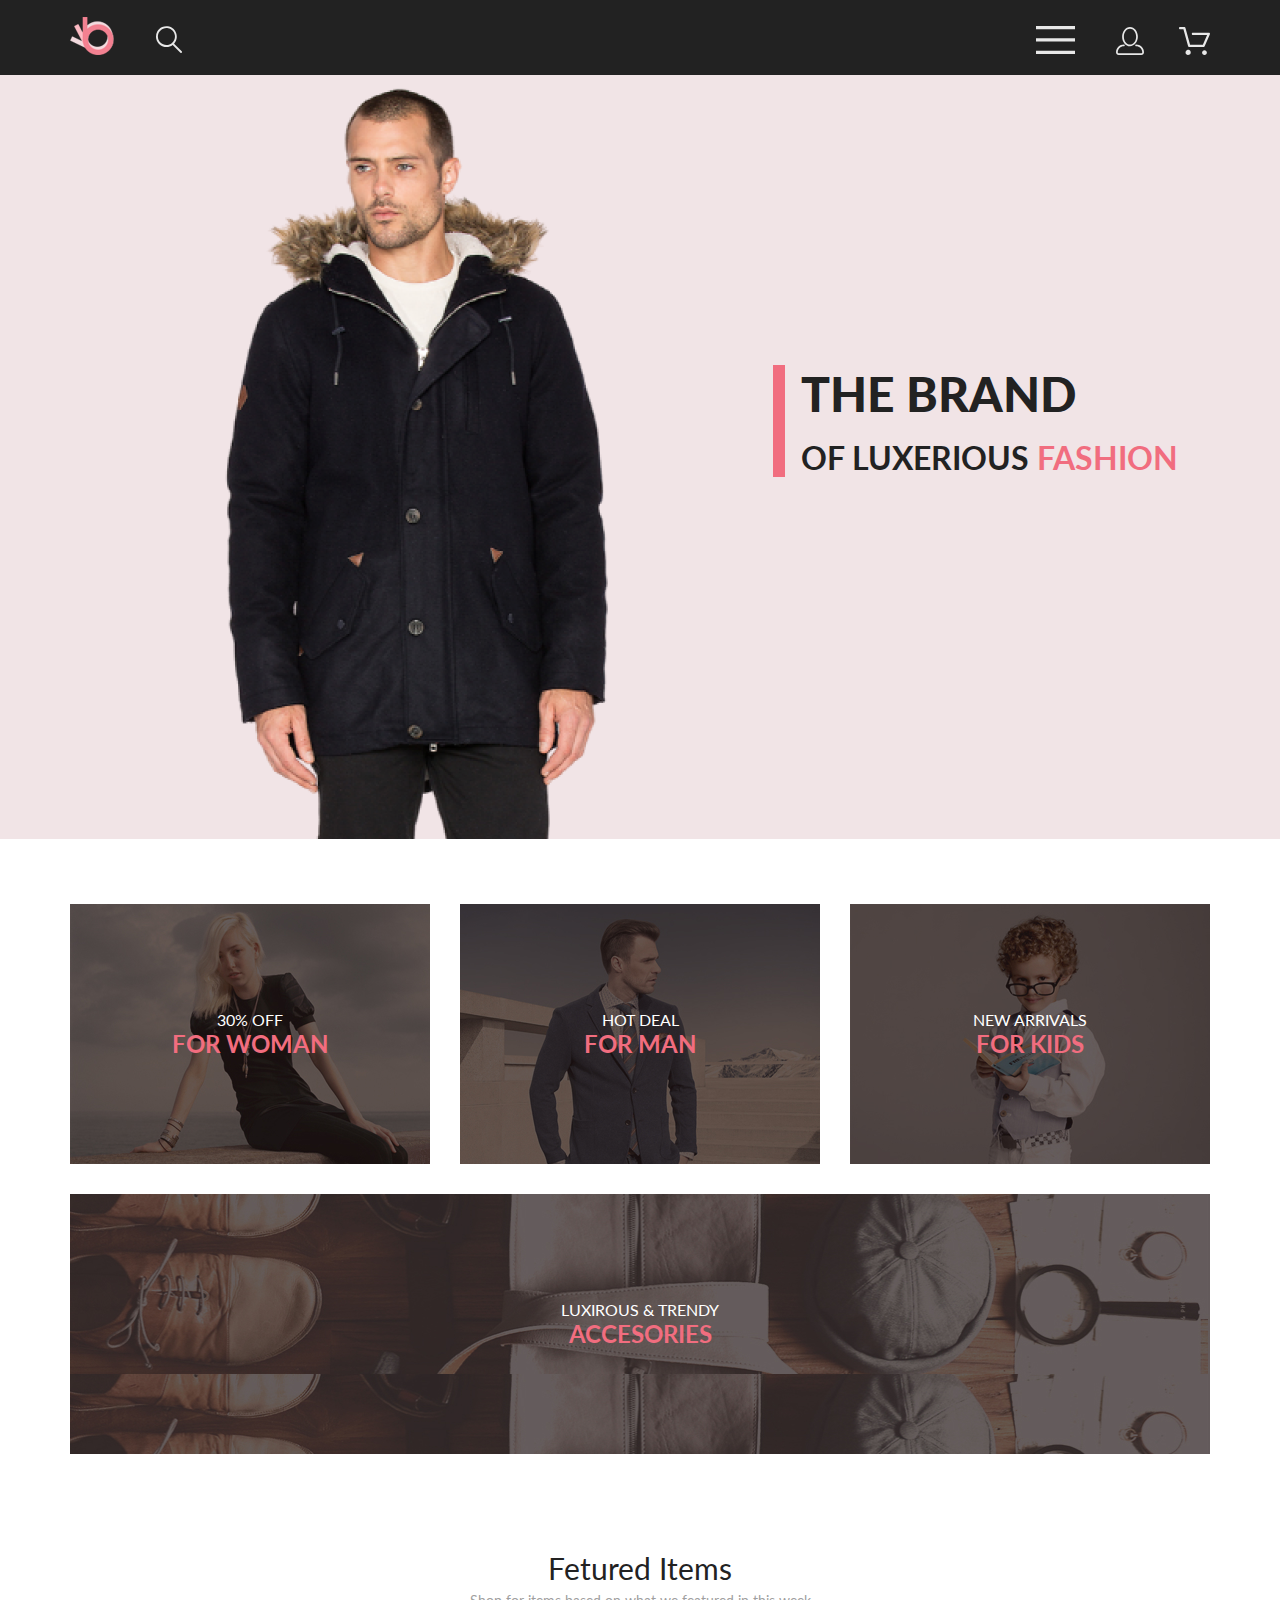
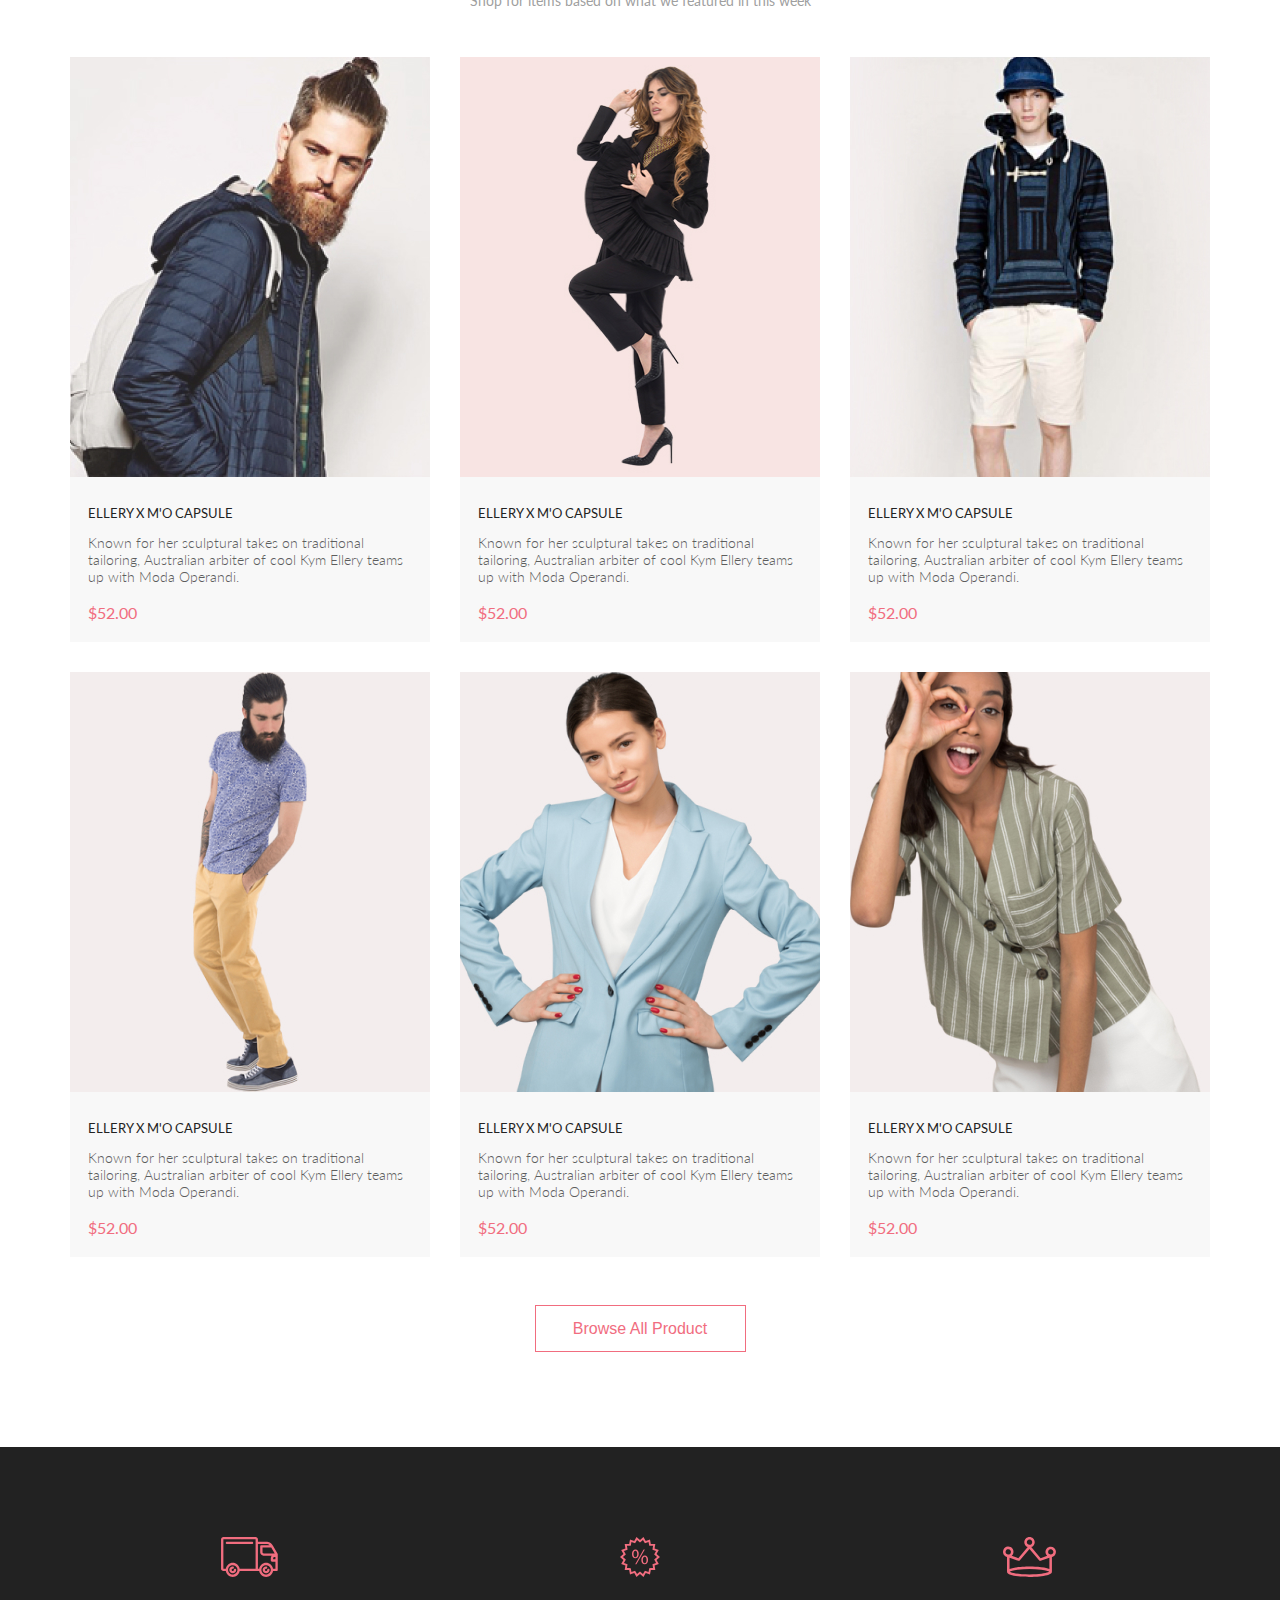
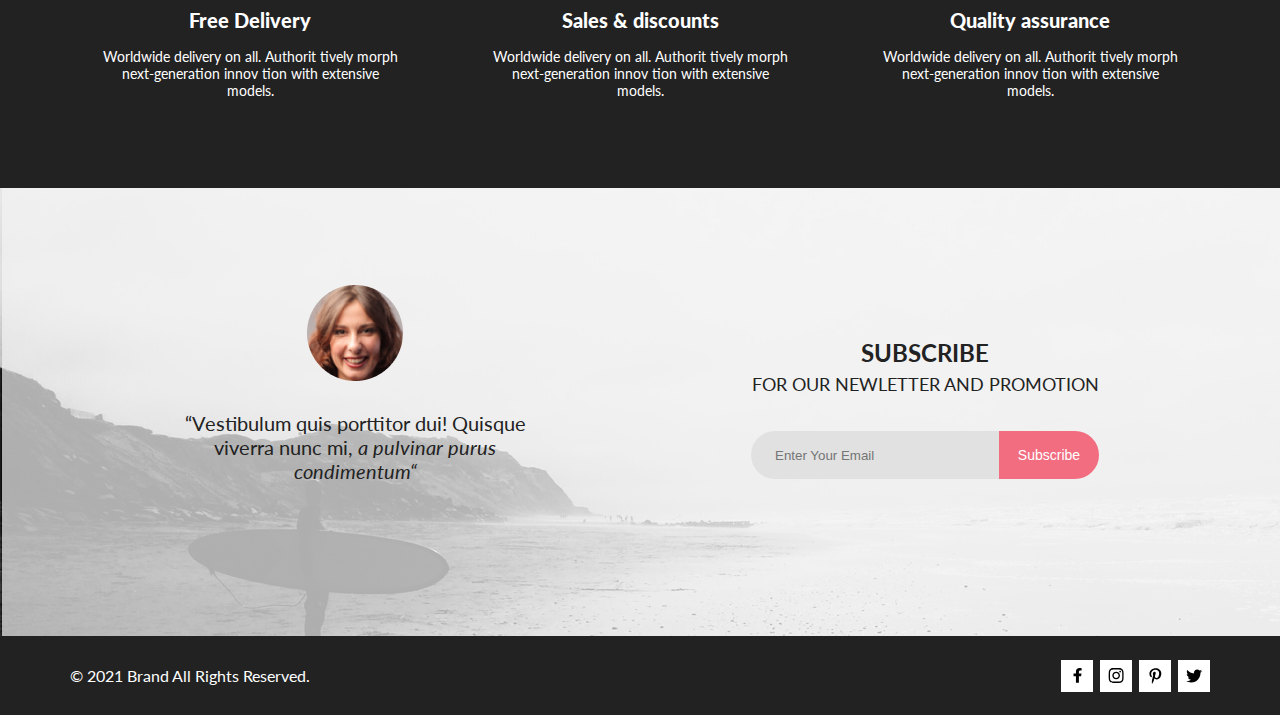
<file: index.html>
<!DOCTYPE html>
<html lang="en">

<head>
    <meta charset="UTF-8">
    <meta http-equiv="X-UA-Compatible" content="IE=edge">
    <meta name="viewport" content="width=device-width, initial-scale=1.0">
    <link rel="preconnect" href="https://fonts.gstatic.com">
    <link
        href="https://fonts.googleapis.com/css2?family=Lato:ital,wght@0,300;0,400;0,700;0,900;1,300;1,400&display=swap"
        rel="stylesheet">
    <link rel="stylesheet" href="./css/style.css">
    <script defer src="./js/products.js"></script>
    <script defer src="./js/event.js"></script>
    <title>Shop</title>
</head>

<body>
    <header class="header">
        <div class="container">
            <ul class="header__list">
                <div class="header__item">
                    <li class="header__item-logo"><a href="index.html"><img src="./img/logo-icon.svg" alt="logo"></a>
                    </li>
                    <li><button><img src="./img/search-icon.svg" alt="search"></button></li>
                </div>
                <div class="header__item">
                    <li><button class="burger"><img src="./img/burger-icon.svg" alt="menu"></button></li>
                    <li><a href="registration.html"><img src="./img/profile-icon.svg" alt="my-profile"></a></li>
                    <li><a href="cart.html"><img src="./img/basket-icon.svg" alt="basket"></a></li>
                </div>
            </ul>
        </div>
    </header>
    <nav class="navigation visually-hidden">
        <div class="navigation__close"><img src="./img/close.svg" alt="close"></div>
        <div class="navigation__heading">menu</div>
        <div class="navigation__title">man</div>
        <ul class="navigation__list">
            <li class="navigation__item"><a href="#">Accessories</a></li>
            <li class="navigation__item"><a href="#">Bags</a></li>
            <li class="navigation__item"><a href="#">Denim</a></li>
            <li class="navigation__item"><a href="#">T-Shirts</a></li>
        </ul>
        <div class="navigation__title">woman</div>
        <ul class="navigation__list">
            <li class="navigation__item"><a href="#">Accessories</a></li>
            <li class="navigation__item"><a href="#">Jackets & Coats</a></li>
            <li class="navigation__item"><a href="#">Polos</a></li>
            <li class="navigation__item"><a href="#">T-Shirts</a></li>
            <li class="navigation__item"><a href="#">Shirts</a></li>
        </ul>
        <div class="navigation__title">kids</div>
        <ul class="navigation__list">
            <li class="navigation__item"><a href="#">Accessories</a></li>
            <li class="navigation__item"><a href="#">Jackets & Coats</a></li>
            <li class="navigation__item"><a href="#">Polos</a></li>
            <li class="navigation__item"><a href="#">T-Shirts</a></li>
            <li class="navigation__item"><a href="#">Shirts</a></li>
            <li class="navigation__item"><a href="#">Bags</a></li>
        </ul>
    </nav>
    <main>
        <section class="promo">
            <img class="promo__img" src="./img/man.png" alt="fashion">
            <h1 class="promo__title">the brand<br><span class="promo__subtitle">of luxerious<span
                        class="promo__subtitle-rose"> fashion</span></span></h1>
        </section>
        <section class="categories container">
            <h2 class="categories__title visually-hidden">Categories</h2>
            <ul class="categories__list">
                <li class="categories__item woman">
                    <a class="categories__link" href="#">
                        <p class="categories__link-title">30% off <br><span class="categories__link-subtitle">for
                                woman</span></p>
                    </a>
                </li>
                <li class="categories__item man">
                    <a class="categories__link" href="#">
                        <p class="categories__link-title">hot deal <br><span class="categories__link-subtitle">for
                                man</span></p>
                    </a>
                </li>
                <li class="categories__item kids">
                    <a class="categories__link" href="#">
                        <p class="categories__link-title">new arrivals<br><span class="categories__link-subtitle">for
                                kids</span></p>
                    </a>
                </li>
                <li class="categories__item accesories">
                    <a class="categories__link" href="#">
                        <p class="categories__link-title">luxirous & trendy<br><span
                                class="categories__link-subtitle">accesories</span></p>
                    </a>
                </li>
            </ul>
        </section>
        <section class="products container">
            <h2 class="products__title">Fetured Items</h2>
            <h3 class="products__subtitle">Shop for items based on what we featured in this week</h3>
            <ul class="products__list">
            </ul>
            <button class="products__view-all">Browse All Product</button>
        </section>
        <section class="advantages">
            <h2 class="advantages__title visually-hidden">advantages</h2>
            <div class="container">
                <ul class="advantages__list">
                    <li class="advantages__item">
                        <img class="advantages__img" src="img/free-delivery.svg" alt="free-delivery">
                        <h3 class="advantages__title">Free Delivery</h3>
                        <p class="advantages__desc">Worldwide delivery on all. Authorit tively morph
                            next-generation innov tion with extensive
                            models.
                        </p>
                    </li>
                    <li class="advantages__item">
                        <img class="advantages__img" src="img/sales-discount.svg" alt="sales-discount">
                        <h3 class="advantages__title">Sales & discounts</h3>
                        <p class="advantages__desc">Worldwide delivery on all. Authorit tively morph
                            next-generation innov tion with extensive
                            models.
                        </p>
                    </li>
                    <li class="advantages__item">
                        <img class="advantages__img" src="img/quality-assurance.svg" alt="quality-assurance">
                        <h3 class="advantages__title">Quality assurance</h3>
                        <p class="advantages__desc">Worldwide delivery on all. Authorit tively morph
                            next-generation innov tion with extensive
                            models.
                        </p>
                    </li>
                </ul>
            </div>
        </section>
        <section class="subscribe">
            <div class="container">
                <h2 class="subscribe__title visually-hidden">form</h2>
                <ul class="subscribe__list">
                    <li class="subscribe__item quote">
                        <img src="img/intersect.png" alt="intersect">
                        <p class="subscribe__text">“Vestibulum quis porttitor dui! Quisque viverra nunc mi,
                            <span class="subscribe__subtext">a pulvinar purus condimentum“</span>
                        </p>
                    </li>
                    <li class="subscribe__item frm">
                        <h2 class="subscribe__title">subscribe<br><span class="subscribe__subtitle">for our
                                newletter and promotion</span></h2>
                        <form class="subscribe__form" action="">
                            <input class="subscribe__form-mail" type="email" placeholder="Enter Your Email">
                            <button class="subscribe__form-btn">Subscribe</button>
                        </form>
                    </li>
                </ul>
            </div>
        </section>
    </main>
    <footer class="footer">
        <div class="footer__wrap container">
            <div class="copyright">© 2021 Brand All Rights Reserved.</div>
            <div>
                <ul class="social-icon__list">
                    <li class="social-icon__link"><a href="#"><svg width="9" height="15" viewBox="0 0 9 15"
                                xmlns="http://www.w3.org/2000/svg">
                                <path
                                    d="M8.08836 8.28L8.50686 5.61602H5.89022V3.88729C5.89022 3.15847 6.25574 2.44806 7.42765 2.44806H8.61722V0.179975C8.61722 0.179975 7.53772 0 6.50561 0C4.35073 0 2.9422 1.27593 2.9422 3.5857V5.61602H0.546875V8.28H2.9422V14.72H5.89022V8.28H8.08836Z" />
                            </svg></a></li>
                    <li class="social-icon__link"><a href="#"><svg width="16" height="15" viewBox="0 0 16 15"
                                xmlns="http://www.w3.org/2000/svg">
                                <path
                                    d="M8.13897 3.68159C6.02383 3.68159 4.31774 5.38491 4.31774 7.49663C4.31774 9.60835 6.02383 11.3117 8.13897 11.3117C10.2541 11.3117 11.9602 9.60835 11.9602 7.49663C11.9602 5.38491 10.2541 3.68159 8.13897 3.68159ZM8.13897 9.9769C6.77211 9.9769 5.65467 8.8646 5.65467 7.49663C5.65467 6.12866 6.76878 5.01636 8.13897 5.01636C9.50915 5.01636 10.6233 6.12866 10.6233 7.49663C10.6233 8.8646 9.50583 9.9769 8.13897 9.9769ZM13.0078 3.52554C13.0078 4.02026 12.6087 4.41538 12.1165 4.41538C11.621 4.41538 11.2252 4.01694 11.2252 3.52554C11.2252 3.03413 11.6243 2.63569 12.1165 2.63569C12.6087 2.63569 13.0078 3.03413 13.0078 3.52554ZM15.5386 4.42866C15.4821 3.23667 15.2094 2.18081 14.3347 1.31089C13.4634 0.440967 12.4058 0.168701 11.2119 0.108936C9.9814 0.039209 6.29321 0.039209 5.0627 0.108936C3.8721 0.165381 2.81453 0.437646 1.93987 1.30757C1.06522 2.17749 0.795836 3.23335 0.735973 4.42534C0.666134 5.65386 0.666134 9.33608 0.735973 10.5646C0.79251 11.7566 1.06522 12.8124 1.93987 13.6824C2.81453 14.5523 3.86878 14.8246 5.0627 14.8843C6.29321 14.9541 9.9814 14.9541 11.2119 14.8843C12.4058 14.8279 13.4634 14.5556 14.3347 13.6824C15.2061 12.8124 15.4788 11.7566 15.5386 10.5646C15.6085 9.33608 15.6085 5.65718 15.5386 4.42866ZM13.949 11.8828C13.6895 12.5335 13.1874 13.0349 12.5322 13.2972C11.5511 13.6857 9.22314 13.596 8.13897 13.596C7.05479 13.596 4.72348 13.6824 3.74573 13.2972C3.09389 13.0382 2.59171 12.5369 2.32898 11.8828C1.93987 10.9033 2.02967 8.57905 2.02967 7.49663C2.02967 6.41421 1.9432 4.08667 2.32898 3.1105C2.58838 2.45972 3.09056 1.95835 3.74573 1.69604C4.7268 1.30757 7.05479 1.39722 8.13897 1.39722C9.22314 1.39722 11.5545 1.31089 12.5322 1.69604C13.184 1.95503 13.6862 2.4564 13.949 3.1105C14.3381 4.08999 14.2483 6.41421 14.2483 7.49663C14.2483 8.57905 14.3381 10.9066 13.949 11.8828Z" />
                            </svg></a></li>
                    <li class="social-icon__link"><a href="#"><svg width="13" height="16" viewBox="0 0 13 16"
                                xmlns="http://www.w3.org/2000/svg">
                                <path
                                    d="M6.74032 0.203125C3.55564 0.203125 0.408203 2.34063 0.408203 5.8C0.408203 8 1.63738 9.25 2.38233 9.25C2.68963 9.25 2.86655 8.3875 2.86655 8.14375C2.86655 7.85313 2.13091 7.23438 2.13091 6.025C2.13091 3.5125 4.03055 1.73125 6.4889 1.73125C8.60271 1.73125 10.1671 2.94062 10.1671 5.1625C10.1671 6.82187 9.50597 9.93437 7.36422 9.93437C6.59133 9.93437 5.93018 9.37187 5.93018 8.56563C5.93018 7.38438 6.74963 6.24062 6.74963 5.02187C6.74963 2.95312 3.835 3.32812 3.835 5.82812C3.835 6.35313 3.90018 6.93437 4.13298 7.4125C3.70463 9.26875 2.82931 12.0344 2.82931 13.9469C2.82931 14.5375 2.91311 15.1188 2.96899 15.7094C3.07452 15.8281 3.02175 15.8156 3.18316 15.7563C4.74757 13.6 4.69169 13.1781 5.3994 10.3562C5.78119 11.0875 6.76826 11.4812 7.55046 11.4812C10.8469 11.4812 12.3275 8.24688 12.3275 5.33125C12.3275 2.22813 9.66427 0.203125 6.74032 0.203125Z" />
                            </svg></a></li>
                    <li class="social-icon__link"><a href="#"><svg width="17" height="14" viewBox="0 0 17 14"
                                xmlns="http://www.w3.org/2000/svg">
                                <path
                                    d="M14.417 3.74052C14.427 3.88264 14.427 4.0248 14.427 4.16692C14.427 8.50192 11.1498 13.4969 5.15986 13.4969C3.31448 13.4969 1.60022 12.9588 0.158203 12.0248C0.420396 12.0552 0.67247 12.0654 0.944752 12.0654C2.46741 12.0654 3.8691 11.5476 4.98843 10.6644C3.5565 10.6339 2.3565 9.68977 1.94305 8.39027C2.14475 8.4207 2.34642 8.44102 2.5582 8.44102C2.85063 8.44102 3.14308 8.40039 3.41533 8.32936C1.92291 8.02477 0.803551 6.70498 0.803551 5.11108V5.07048C1.23715 5.31414 1.74139 5.46642 2.2758 5.4867C1.39849 4.89786 0.823727 3.8928 0.823727 2.75573C0.823727 2.14661 0.985041 1.58823 1.26741 1.10092C2.87077 3.09077 5.28086 4.39023 7.98334 4.53239C7.93293 4.28873 7.90266 4.03495 7.90266 3.78114C7.90266 1.97402 9.35477 0.501953 11.1598 0.501953C12.0976 0.501953 12.9446 0.897891 13.5396 1.53748C14.2757 1.39536 14.9816 1.12123 15.6068 0.745609C15.3648 1.50705 14.8505 2.14664 14.1749 2.5527C14.8304 2.48167 15.4657 2.29889 16.0505 2.04511C15.6069 2.69483 15.0522 3.27348 14.417 3.74052Z" />
                            </svg></a>
                    </li>
                </ul>
            </div>
        </div>
    </footer>
</body>

</html>
</file>
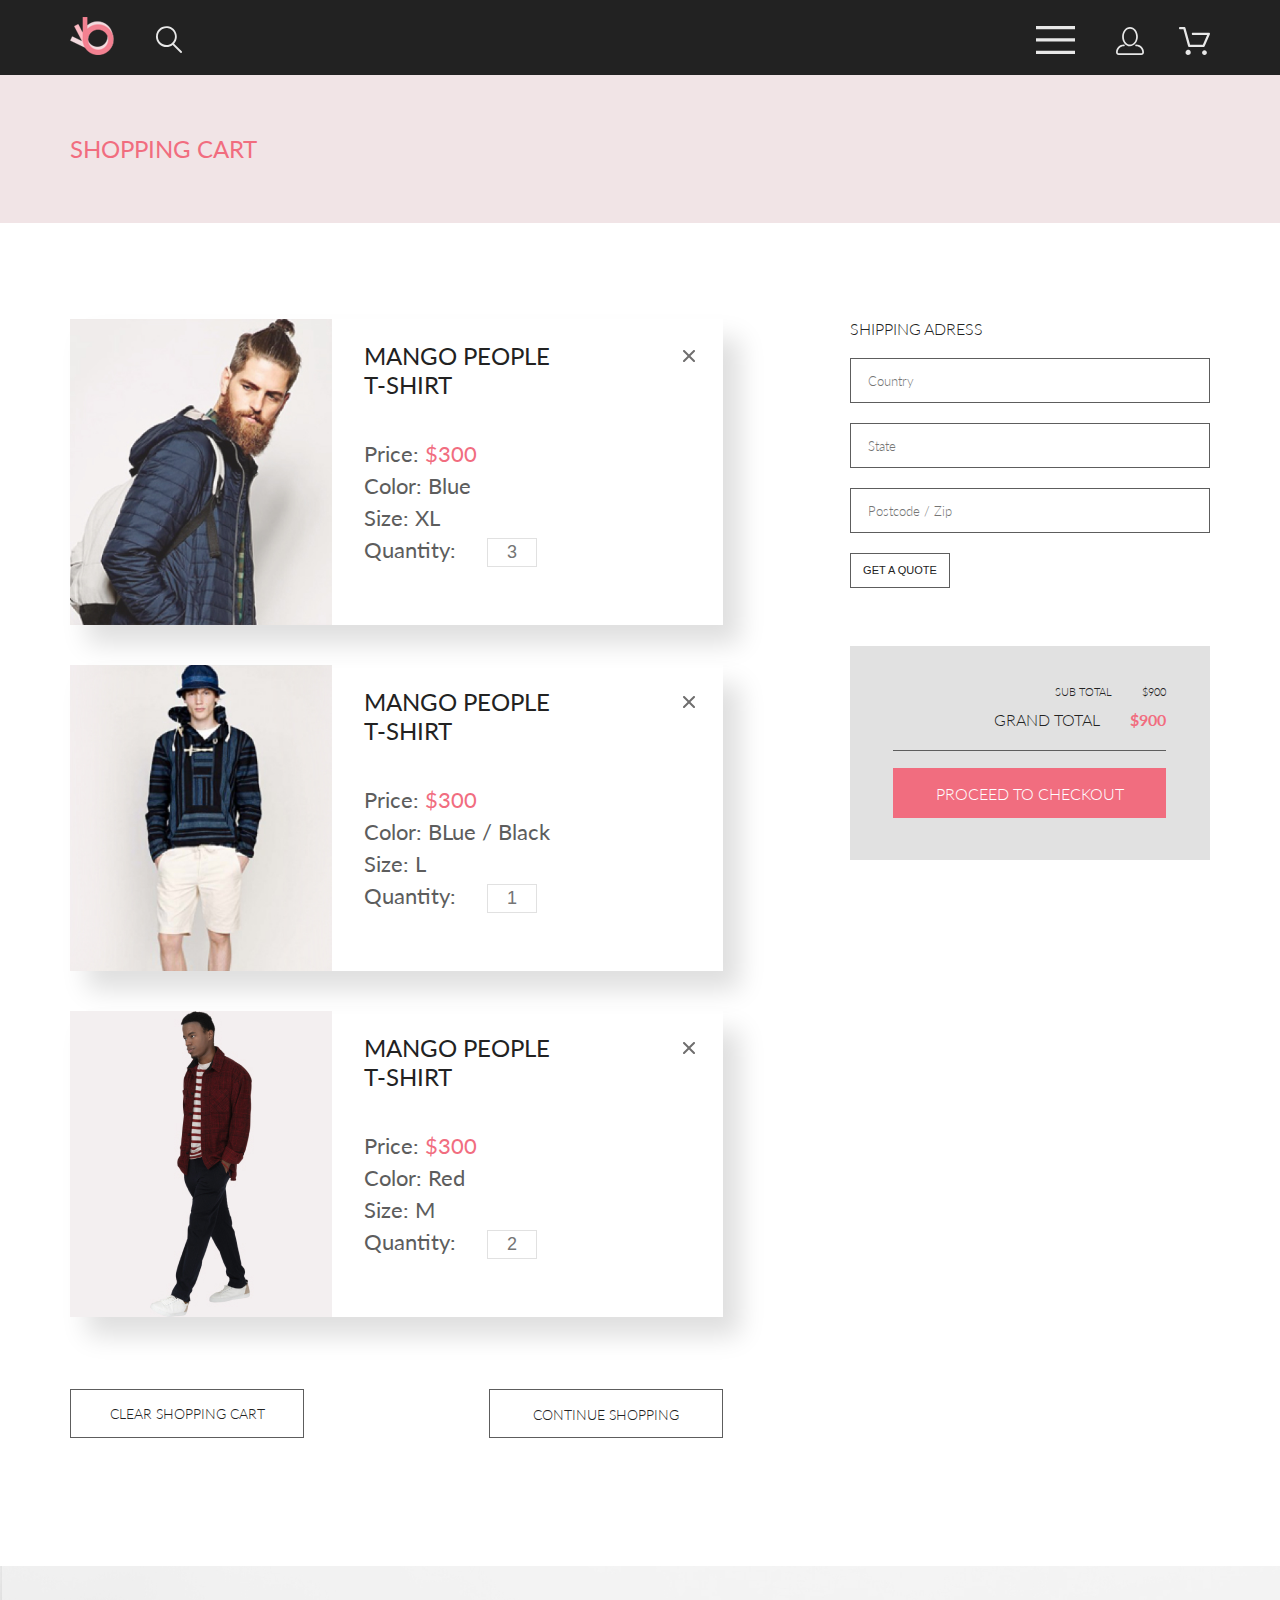
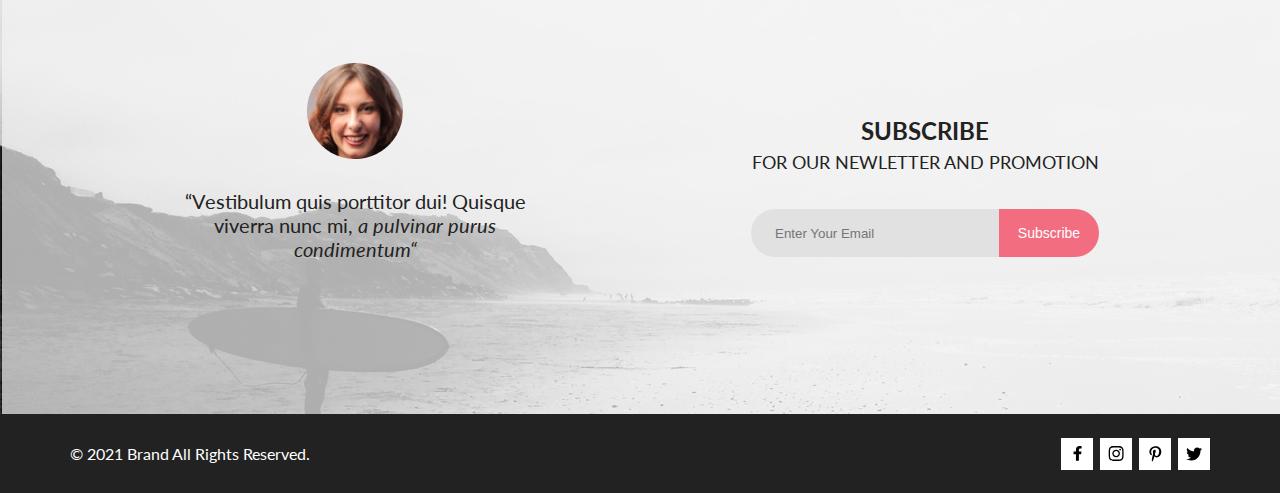
<file: cart.html>
<!DOCTYPE html>
<html lang="en">

<head>
    <meta charset="UTF-8">
    <meta http-equiv="X-UA-Compatible" content="IE=edge">
    <meta name="viewport" content="width=device-width, initial-scale=1.0">
    <link rel="preconnect" href="https://fonts.gstatic.com">
    <link
        href="https://fonts.googleapis.com/css2?family=Lato:ital,wght@0,300;0,400;0,700;0,900;1,300;1,400&display=swap"
        rel="stylesheet">
    <link rel="stylesheet" href="./css/style.css">
    <script defer src="./js/cart.js"></script>
    <script defer src="./js/event.js"></script>
    <title>Shop</title>
</head>

<body>
    <header class="header">
        <div class="container">
            <ul class="header__list">
                <div class="header__item">
                    <li class="header__item-logo"><a href="index.html"><img src="./img/logo-icon.svg" alt="logo"></a>
                    </li>
                    <li><button><img src="./img/search-icon.svg" alt="search"></button></li>
                </div>
                <div class="header__item">
                    <li><button class="burger"><img src="./img/burger-icon.svg" alt="menu"></button></li>
                    <li><a href="registration.html"><img src="./img/profile-icon.svg" alt="my-profile"></a></li>
                    <li><a href="cart.html"><img src="./img/basket-icon.svg" alt="basket"></a></li>
                </div>
            </ul>
        </div>
    </header>
    <nav class="navigation visually-hidden">
        <div class="navigation__close"><img src="./img/close.svg" alt="close"></div>
        <div class="navigation__heading">menu</div>
        <div class="navigation__title">man</div>
        <ul class="navigation__list">
            <li class="navigation__item"><a href="#">Accessories</a></li>
            <li class="navigation__item"><a href="#">Bags</a></li>
            <li class="navigation__item"><a href="#">Denim</a></li>
            <li class="navigation__item"><a href="#">T-Shirts</a></li>
        </ul>
        <div class="navigation__title">woman</div>
        <ul class="navigation__list">
            <li class="navigation__item"><a href="#">Accessories</a></li>
            <li class="navigation__item"><a href="#">Jackets & Coats</a></li>
            <li class="navigation__item"><a href="#">Polos</a></li>
            <li class="navigation__item"><a href="#">T-Shirts</a></li>
            <li class="navigation__item"><a href="#">Shirts</a></li>
        </ul>
        <div class="navigation__title">kids</div>
        <ul class="navigation__list">
            <li class="navigation__item"><a href="#">Accessories</a></li>
            <li class="navigation__item"><a href="#">Jackets & Coats</a></li>
            <li class="navigation__item"><a href="#">Polos</a></li>
            <li class="navigation__item"><a href="#">T-Shirts</a></li>
            <li class="navigation__item"><a href="#">Shirts</a></li>
            <li class="navigation__item"><a href="#">Bags</a></li>
        </ul>
    </nav>
    <main>
        <section class="cart">
            <div class="cart__promo">
                <h2 class="cart__promo-title container">shopping cart</h2>
            </div>
            <div class="cart__wrap container">
                <div class="cart__box">
                    <ul class="cart__list"></ul>
                    <div class="cart__shopping">
                        <button class="cart__clear" type="reset">clear shopping cart</button>
                        <div class="slill__buy"><a href="#">continue shopping</a></div>
                    </div>
                </div>
                <div class="cart__order">
                    <form class="cart__form" action="">
                        <fieldset class="cart__form-box">
                            <legend class="cart__form-title">shipping adress</legend>
                            <input type="text" name="address" placeholder="Country">
                            <input type="text" name="address" placeholder="State">
                            <input type="text" name="address" placeholder="Postcode / Zip">
                            <button type="submit">get a quote</button>
                        </fieldset>
                    </form>
                    <div class="total">
                        <p class="total__sub-text">sub total<span class="total__sub-price">&#36;900</span></p>
                        <p class="total__grand-text">grand total<span class="total__grand-price">&#36;900</span></p>
                        <button type="submit">proceed to checkout</button>
                    </div>
                </div>
            </div>
        </section>
        <section class="subscribe">
            <div class="container">
                <h2 class="subscribe__title visually-hidden">form</h2>
                <ul class="subscribe__list">
                    <li class="subscribe__item quote">
                        <img src="img/intersect.png" alt="intersect">
                        <p class="subscribe__text">“Vestibulum quis porttitor dui! Quisque viverra nunc mi,
                            <span class="subscribe__subtext">a pulvinar purus condimentum“</span>
                        </p>
                    </li>
                    <li class="subscribe__item frm">
                        <h2 class="subscribe__title">subscribe<br><span class="subscribe__subtitle">for our
                                newletter and promotion</span></h2>
                        <form class="subscribe__form" action="">
                            <input class="subscribe__form-mail" type="email" placeholder="Enter Your Email">
                            <button class="subscribe__form-btn">Subscribe</button>
                        </form>
                    </li>
                </ul>
            </div>
        </section>
    </main>
    <footer class="footer">
        <div class="footer__wrap container">
            <div class="copyright">© 2021 Brand All Rights Reserved.</div>
            <div>
                <ul class="social-icon__list">
                    <li class="social-icon__link"><a href="#"><svg width="9" height="15" viewBox="0 0 9 15"
                                xmlns="http://www.w3.org/2000/svg">
                                <path
                                    d="M8.08836 8.28L8.50686 5.61602H5.89022V3.88729C5.89022 3.15847 6.25574 2.44806 7.42765 2.44806H8.61722V0.179975C8.61722 0.179975 7.53772 0 6.50561 0C4.35073 0 2.9422 1.27593 2.9422 3.5857V5.61602H0.546875V8.28H2.9422V14.72H5.89022V8.28H8.08836Z" />
                            </svg></a></li>
                    <li class="social-icon__link"><a href="#"><svg width="16" height="15" viewBox="0 0 16 15"
                                xmlns="http://www.w3.org/2000/svg">
                                <path
                                    d="M8.13897 3.68159C6.02383 3.68159 4.31774 5.38491 4.31774 7.49663C4.31774 9.60835 6.02383 11.3117 8.13897 11.3117C10.2541 11.3117 11.9602 9.60835 11.9602 7.49663C11.9602 5.38491 10.2541 3.68159 8.13897 3.68159ZM8.13897 9.9769C6.77211 9.9769 5.65467 8.8646 5.65467 7.49663C5.65467 6.12866 6.76878 5.01636 8.13897 5.01636C9.50915 5.01636 10.6233 6.12866 10.6233 7.49663C10.6233 8.8646 9.50583 9.9769 8.13897 9.9769ZM13.0078 3.52554C13.0078 4.02026 12.6087 4.41538 12.1165 4.41538C11.621 4.41538 11.2252 4.01694 11.2252 3.52554C11.2252 3.03413 11.6243 2.63569 12.1165 2.63569C12.6087 2.63569 13.0078 3.03413 13.0078 3.52554ZM15.5386 4.42866C15.4821 3.23667 15.2094 2.18081 14.3347 1.31089C13.4634 0.440967 12.4058 0.168701 11.2119 0.108936C9.9814 0.039209 6.29321 0.039209 5.0627 0.108936C3.8721 0.165381 2.81453 0.437646 1.93987 1.30757C1.06522 2.17749 0.795836 3.23335 0.735973 4.42534C0.666134 5.65386 0.666134 9.33608 0.735973 10.5646C0.79251 11.7566 1.06522 12.8124 1.93987 13.6824C2.81453 14.5523 3.86878 14.8246 5.0627 14.8843C6.29321 14.9541 9.9814 14.9541 11.2119 14.8843C12.4058 14.8279 13.4634 14.5556 14.3347 13.6824C15.2061 12.8124 15.4788 11.7566 15.5386 10.5646C15.6085 9.33608 15.6085 5.65718 15.5386 4.42866ZM13.949 11.8828C13.6895 12.5335 13.1874 13.0349 12.5322 13.2972C11.5511 13.6857 9.22314 13.596 8.13897 13.596C7.05479 13.596 4.72348 13.6824 3.74573 13.2972C3.09389 13.0382 2.59171 12.5369 2.32898 11.8828C1.93987 10.9033 2.02967 8.57905 2.02967 7.49663C2.02967 6.41421 1.9432 4.08667 2.32898 3.1105C2.58838 2.45972 3.09056 1.95835 3.74573 1.69604C4.7268 1.30757 7.05479 1.39722 8.13897 1.39722C9.22314 1.39722 11.5545 1.31089 12.5322 1.69604C13.184 1.95503 13.6862 2.4564 13.949 3.1105C14.3381 4.08999 14.2483 6.41421 14.2483 7.49663C14.2483 8.57905 14.3381 10.9066 13.949 11.8828Z" />
                            </svg></a></li>
                    <li class="social-icon__link"><a href="#"><svg width="13" height="16" viewBox="0 0 13 16"
                                xmlns="http://www.w3.org/2000/svg">
                                <path
                                    d="M6.74032 0.203125C3.55564 0.203125 0.408203 2.34063 0.408203 5.8C0.408203 8 1.63738 9.25 2.38233 9.25C2.68963 9.25 2.86655 8.3875 2.86655 8.14375C2.86655 7.85313 2.13091 7.23438 2.13091 6.025C2.13091 3.5125 4.03055 1.73125 6.4889 1.73125C8.60271 1.73125 10.1671 2.94062 10.1671 5.1625C10.1671 6.82187 9.50597 9.93437 7.36422 9.93437C6.59133 9.93437 5.93018 9.37187 5.93018 8.56563C5.93018 7.38438 6.74963 6.24062 6.74963 5.02187C6.74963 2.95312 3.835 3.32812 3.835 5.82812C3.835 6.35313 3.90018 6.93437 4.13298 7.4125C3.70463 9.26875 2.82931 12.0344 2.82931 13.9469C2.82931 14.5375 2.91311 15.1188 2.96899 15.7094C3.07452 15.8281 3.02175 15.8156 3.18316 15.7563C4.74757 13.6 4.69169 13.1781 5.3994 10.3562C5.78119 11.0875 6.76826 11.4812 7.55046 11.4812C10.8469 11.4812 12.3275 8.24688 12.3275 5.33125C12.3275 2.22813 9.66427 0.203125 6.74032 0.203125Z" />
                            </svg></a></li>
                    <li class="social-icon__link"><a href="#"><svg width="17" height="14" viewBox="0 0 17 14"
                                xmlns="http://www.w3.org/2000/svg">
                                <path
                                    d="M14.417 3.74052C14.427 3.88264 14.427 4.0248 14.427 4.16692C14.427 8.50192 11.1498 13.4969 5.15986 13.4969C3.31448 13.4969 1.60022 12.9588 0.158203 12.0248C0.420396 12.0552 0.67247 12.0654 0.944752 12.0654C2.46741 12.0654 3.8691 11.5476 4.98843 10.6644C3.5565 10.6339 2.3565 9.68977 1.94305 8.39027C2.14475 8.4207 2.34642 8.44102 2.5582 8.44102C2.85063 8.44102 3.14308 8.40039 3.41533 8.32936C1.92291 8.02477 0.803551 6.70498 0.803551 5.11108V5.07048C1.23715 5.31414 1.74139 5.46642 2.2758 5.4867C1.39849 4.89786 0.823727 3.8928 0.823727 2.75573C0.823727 2.14661 0.985041 1.58823 1.26741 1.10092C2.87077 3.09077 5.28086 4.39023 7.98334 4.53239C7.93293 4.28873 7.90266 4.03495 7.90266 3.78114C7.90266 1.97402 9.35477 0.501953 11.1598 0.501953C12.0976 0.501953 12.9446 0.897891 13.5396 1.53748C14.2757 1.39536 14.9816 1.12123 15.6068 0.745609C15.3648 1.50705 14.8505 2.14664 14.1749 2.5527C14.8304 2.48167 15.4657 2.29889 16.0505 2.04511C15.6069 2.69483 15.0522 3.27348 14.417 3.74052Z" />
                            </svg></a>
                    </li>
                </ul>
            </div>
        </div>
    </footer>
</body>

</html>
</file>
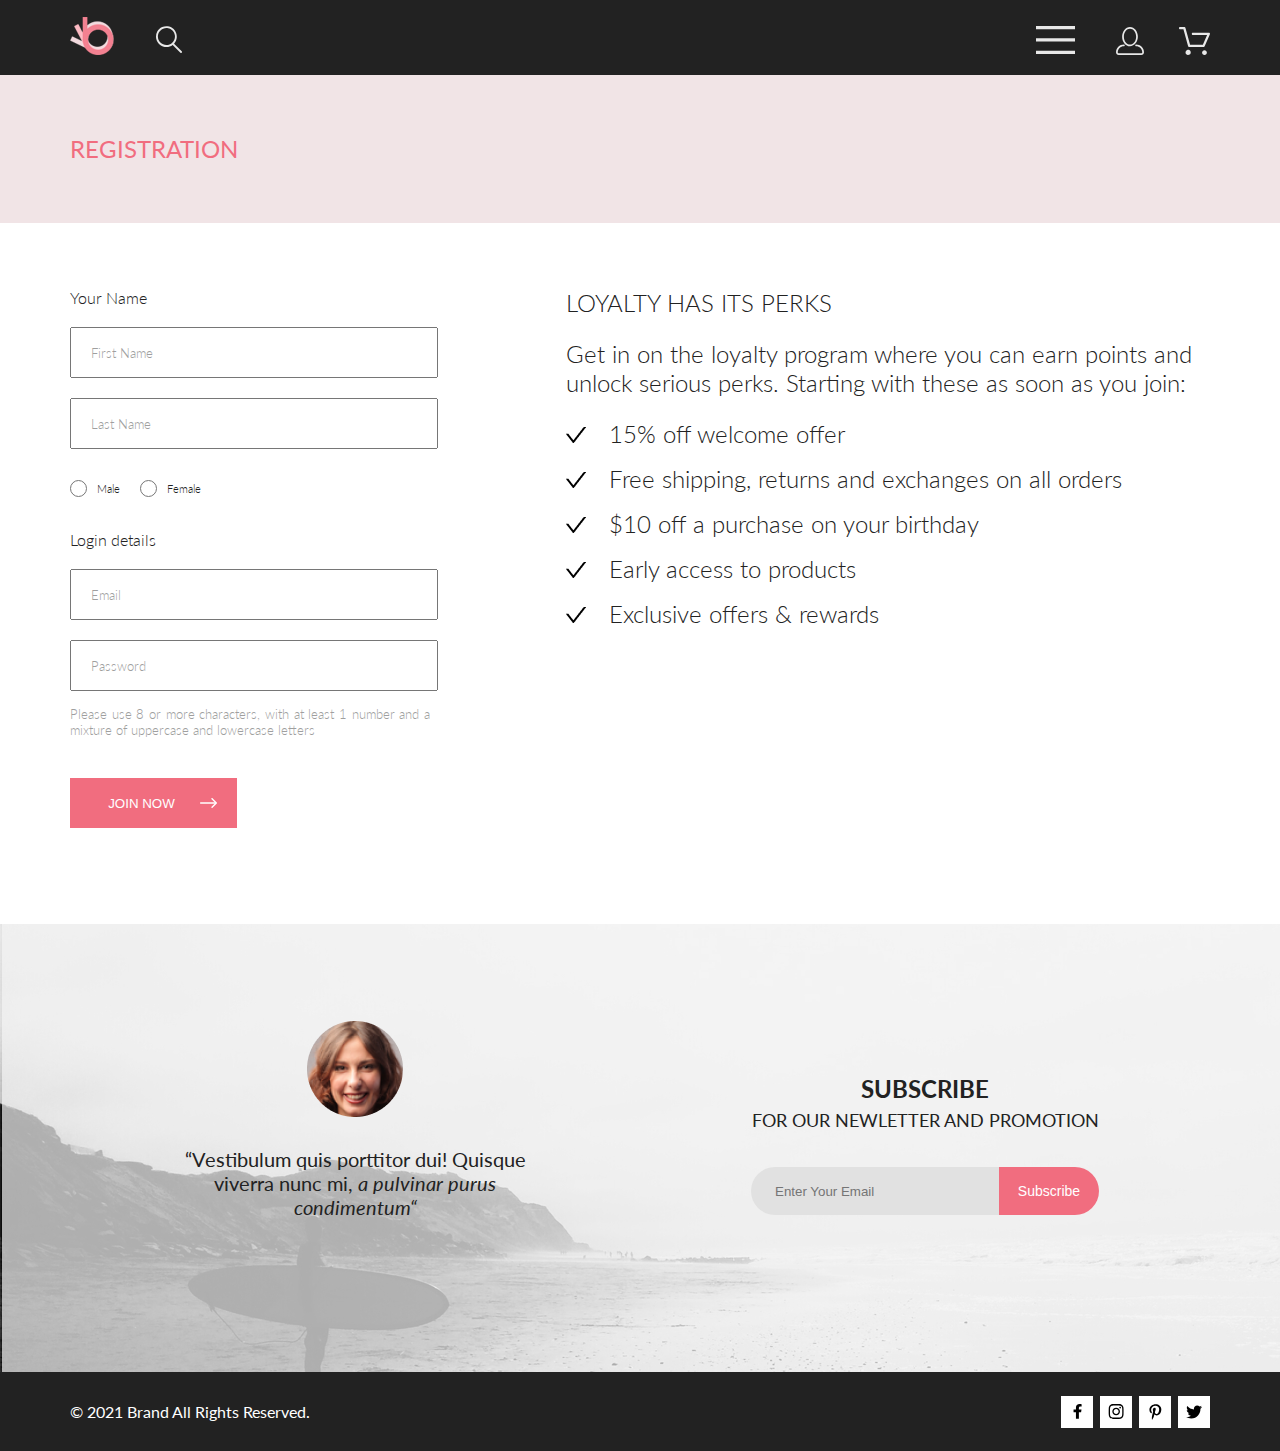
<file: registration.html>
<!DOCTYPE html>
<html lang="en">

<head>
    <meta charset="UTF-8">
    <meta http-equiv="X-UA-Compatible" content="IE=edge">
    <meta name="viewport" content="width=device-width, initial-scale=1.0">
    <link rel="preconnect" href="https://fonts.gstatic.com">
    <link
        href="https://fonts.googleapis.com/css2?family=Lato:ital,wght@0,300;0,400;0,700;0,900;1,300;1,400&display=swap"
        rel="stylesheet">
    <link rel="stylesheet" href="./css/style.css">
    <script defer src="./js/event.js"></script>
    <title>Shop</title>
</head>

<body>
    <header class="header">
        <div class="container">
            <ul class="header__list">
                <div class="header__item">
                    <li class="header__item-logo"><a href="index.html"><img src="./img/logo-icon.svg" alt="logo"></a>
                    </li>
                    <li><button><img src="./img/search-icon.svg" alt="search"></button></li>
                </div>
                <div class="header__item">
                    <li><button class="burger"><img src="./img/burger-icon.svg" alt="menu"></button></li>
                    <li><a href="registration.html"><img src="./img/profile-icon.svg" alt="my-profile"></a></li>
                    <li><a href="cart.html"><img src="./img/basket-icon.svg" alt="basket"></a></li>
                </div>
            </ul>
        </div>
    </header>
    <nav class="navigation visually-hidden">
        <div class="navigation__close"><img src="./img/close.svg" alt="close"></div>
        <div class="navigation__heading">menu</div>
        <div class="navigation__title">man</div>
        <ul class="navigation__list">
            <li class="navigation__item"><a href="#">Accessories</a></li>
            <li class="navigation__item"><a href="#">Bags</a></li>
            <li class="navigation__item"><a href="#">Denim</a></li>
            <li class="navigation__item"><a href="#">T-Shirts</a></li>
        </ul>
        <div class="navigation__title">woman</div>
        <ul class="navigation__list">
            <li class="navigation__item"><a href="#">Accessories</a></li>
            <li class="navigation__item"><a href="#">Jackets & Coats</a></li>
            <li class="navigation__item"><a href="#">Polos</a></li>
            <li class="navigation__item"><a href="#">T-Shirts</a></li>
            <li class="navigation__item"><a href="#">Shirts</a></li>
        </ul>
        <div class="navigation__title">kids</div>
        <ul class="navigation__list">
            <li class="navigation__item"><a href="#">Accessories</a></li>
            <li class="navigation__item"><a href="#">Jackets & Coats</a></li>
            <li class="navigation__item"><a href="#">Polos</a></li>
            <li class="navigation__item"><a href="#">T-Shirts</a></li>
            <li class="navigation__item"><a href="#">Shirts</a></li>
            <li class="navigation__item"><a href="#">Bags</a></li>
        </ul>
    </nav>
    <main>
        <section class="reg">
            <div class="reg__promo">
                <h2 class="reg__promo-title container">registration</h2>
            </div>
            <div class="reg__wrap container">
                <form class="reg__form" action="">
                    <fieldset class="reg__form-box">
                        <legend class="reg__form-title">Your Name</legend>
                        <input type="text" name="contact" placeholder="First Name">
                        <input type="text" name="contact" placeholder="Last Name">
                        <div class="reg__form-choice">
                            <input type="radio" name="contact" id="contactMale" value="Male">
                            <label class="reg__label" for="contactMale">Male</label>
                            <input type="radio" name="contact" id="contactFemale" value="Female">
                            <label class="reg__label" for="contactFemale">Female</label>
                        </div>
                    </fieldset>
                    <fieldset class="reg__form-box">
                        <legend class="reg__form-title">Login details</legend>
                        <input type="email" name="contact" id="contactEmail" placeholder="Email">
                        <input type="password" name="contact" id="contactPassword" placeholder="Password">
                        <p class="reg-form__text-pass">Please use 8 or more characters, with at least 1 number and a
                            mixture of uppercase and
                            lowercase letters</p>
                        <button type="submit">join now</button>
                    </fieldset>
                </form>
                <div class="loyalty">
                    <h2 class="loyalty__title">loyalty has its perks</h2>
                    <p class="loyalty__text">Get in on the loyalty program where you can earn points and unlock serious
                        perks. Starting with
                        these as soon as you join:
                    </p>
                    <ul class="loyalty__list">
                        <li class="loyalty__item">15% off welcome offer
                        </li>
                        <li class="loyalty__item">Free shipping, returns and exchanges on all orders
                        </li>
                        <li class="loyalty__item">$10 off a purchase on your birthday
                        </li>
                        <li class="loyalty__item">Early access to products</li>
                        <li class="loyalty__item">Exclusive offers & rewards</li>
                    </ul>
                </div>
            </div>
        </section>
        <section class="subscribe">
            <div class="container">
                <h2 class="subscribe__title visually-hidden">form</h2>
                <ul class="subscribe__list">
                    <li class="subscribe__item quote">
                        <img src="img/intersect.png" alt="intersect">
                        <p class="subscribe__text">“Vestibulum quis porttitor dui! Quisque viverra nunc mi,
                            <span class="subscribe__subtext">a pulvinar purus condimentum“</span>
                        </p>
                    </li>
                    <li class="subscribe__item frm">
                        <h2 class="subscribe__title">subscribe<br><span class="subscribe__subtitle">for our
                                newletter and promotion</span></h2>
                        <form class="subscribe__form" action="">
                            <input class="subscribe__form-mail" type="email" placeholder="Enter Your Email">
                            <button class="subscribe__form-btn">Subscribe</button>
                        </form>
                    </li>
                </ul>
            </div>
        </section>
    </main>
    <footer class="footer">
        <div class="footer__wrap container">
            <div class="copyright">© 2021 Brand All Rights Reserved.</div>
            <div>
                <ul class="social-icon__list">
                    <li class="social-icon__link"><a href="#"><svg width="9" height="15" viewBox="0 0 9 15"
                                xmlns="http://www.w3.org/2000/svg">
                                <path
                                    d="M8.08836 8.28L8.50686 5.61602H5.89022V3.88729C5.89022 3.15847 6.25574 2.44806 7.42765 2.44806H8.61722V0.179975C8.61722 0.179975 7.53772 0 6.50561 0C4.35073 0 2.9422 1.27593 2.9422 3.5857V5.61602H0.546875V8.28H2.9422V14.72H5.89022V8.28H8.08836Z" />
                            </svg></a></li>
                    <li class="social-icon__link"><a href="#"><svg width="16" height="15" viewBox="0 0 16 15"
                                xmlns="http://www.w3.org/2000/svg">
                                <path
                                    d="M8.13897 3.68159C6.02383 3.68159 4.31774 5.38491 4.31774 7.49663C4.31774 9.60835 6.02383 11.3117 8.13897 11.3117C10.2541 11.3117 11.9602 9.60835 11.9602 7.49663C11.9602 5.38491 10.2541 3.68159 8.13897 3.68159ZM8.13897 9.9769C6.77211 9.9769 5.65467 8.8646 5.65467 7.49663C5.65467 6.12866 6.76878 5.01636 8.13897 5.01636C9.50915 5.01636 10.6233 6.12866 10.6233 7.49663C10.6233 8.8646 9.50583 9.9769 8.13897 9.9769ZM13.0078 3.52554C13.0078 4.02026 12.6087 4.41538 12.1165 4.41538C11.621 4.41538 11.2252 4.01694 11.2252 3.52554C11.2252 3.03413 11.6243 2.63569 12.1165 2.63569C12.6087 2.63569 13.0078 3.03413 13.0078 3.52554ZM15.5386 4.42866C15.4821 3.23667 15.2094 2.18081 14.3347 1.31089C13.4634 0.440967 12.4058 0.168701 11.2119 0.108936C9.9814 0.039209 6.29321 0.039209 5.0627 0.108936C3.8721 0.165381 2.81453 0.437646 1.93987 1.30757C1.06522 2.17749 0.795836 3.23335 0.735973 4.42534C0.666134 5.65386 0.666134 9.33608 0.735973 10.5646C0.79251 11.7566 1.06522 12.8124 1.93987 13.6824C2.81453 14.5523 3.86878 14.8246 5.0627 14.8843C6.29321 14.9541 9.9814 14.9541 11.2119 14.8843C12.4058 14.8279 13.4634 14.5556 14.3347 13.6824C15.2061 12.8124 15.4788 11.7566 15.5386 10.5646C15.6085 9.33608 15.6085 5.65718 15.5386 4.42866ZM13.949 11.8828C13.6895 12.5335 13.1874 13.0349 12.5322 13.2972C11.5511 13.6857 9.22314 13.596 8.13897 13.596C7.05479 13.596 4.72348 13.6824 3.74573 13.2972C3.09389 13.0382 2.59171 12.5369 2.32898 11.8828C1.93987 10.9033 2.02967 8.57905 2.02967 7.49663C2.02967 6.41421 1.9432 4.08667 2.32898 3.1105C2.58838 2.45972 3.09056 1.95835 3.74573 1.69604C4.7268 1.30757 7.05479 1.39722 8.13897 1.39722C9.22314 1.39722 11.5545 1.31089 12.5322 1.69604C13.184 1.95503 13.6862 2.4564 13.949 3.1105C14.3381 4.08999 14.2483 6.41421 14.2483 7.49663C14.2483 8.57905 14.3381 10.9066 13.949 11.8828Z" />
                            </svg></a></li>
                    <li class="social-icon__link"><a href="#"><svg width="13" height="16" viewBox="0 0 13 16"
                                xmlns="http://www.w3.org/2000/svg">
                                <path
                                    d="M6.74032 0.203125C3.55564 0.203125 0.408203 2.34063 0.408203 5.8C0.408203 8 1.63738 9.25 2.38233 9.25C2.68963 9.25 2.86655 8.3875 2.86655 8.14375C2.86655 7.85313 2.13091 7.23438 2.13091 6.025C2.13091 3.5125 4.03055 1.73125 6.4889 1.73125C8.60271 1.73125 10.1671 2.94062 10.1671 5.1625C10.1671 6.82187 9.50597 9.93437 7.36422 9.93437C6.59133 9.93437 5.93018 9.37187 5.93018 8.56563C5.93018 7.38438 6.74963 6.24062 6.74963 5.02187C6.74963 2.95312 3.835 3.32812 3.835 5.82812C3.835 6.35313 3.90018 6.93437 4.13298 7.4125C3.70463 9.26875 2.82931 12.0344 2.82931 13.9469C2.82931 14.5375 2.91311 15.1188 2.96899 15.7094C3.07452 15.8281 3.02175 15.8156 3.18316 15.7563C4.74757 13.6 4.69169 13.1781 5.3994 10.3562C5.78119 11.0875 6.76826 11.4812 7.55046 11.4812C10.8469 11.4812 12.3275 8.24688 12.3275 5.33125C12.3275 2.22813 9.66427 0.203125 6.74032 0.203125Z" />
                            </svg></a></li>
                    <li class="social-icon__link"><a href="#"><svg width="17" height="14" viewBox="0 0 17 14"
                                xmlns="http://www.w3.org/2000/svg">
                                <path
                                    d="M14.417 3.74052C14.427 3.88264 14.427 4.0248 14.427 4.16692C14.427 8.50192 11.1498 13.4969 5.15986 13.4969C3.31448 13.4969 1.60022 12.9588 0.158203 12.0248C0.420396 12.0552 0.67247 12.0654 0.944752 12.0654C2.46741 12.0654 3.8691 11.5476 4.98843 10.6644C3.5565 10.6339 2.3565 9.68977 1.94305 8.39027C2.14475 8.4207 2.34642 8.44102 2.5582 8.44102C2.85063 8.44102 3.14308 8.40039 3.41533 8.32936C1.92291 8.02477 0.803551 6.70498 0.803551 5.11108V5.07048C1.23715 5.31414 1.74139 5.46642 2.2758 5.4867C1.39849 4.89786 0.823727 3.8928 0.823727 2.75573C0.823727 2.14661 0.985041 1.58823 1.26741 1.10092C2.87077 3.09077 5.28086 4.39023 7.98334 4.53239C7.93293 4.28873 7.90266 4.03495 7.90266 3.78114C7.90266 1.97402 9.35477 0.501953 11.1598 0.501953C12.0976 0.501953 12.9446 0.897891 13.5396 1.53748C14.2757 1.39536 14.9816 1.12123 15.6068 0.745609C15.3648 1.50705 14.8505 2.14664 14.1749 2.5527C14.8304 2.48167 15.4657 2.29889 16.0505 2.04511C15.6069 2.69483 15.0522 3.27348 14.417 3.74052Z" />
                            </svg></a>
                    </li>
                </ul>
            </div>
        </div>
    </footer>
</body>

</html>
</file>
<file: css/style.css>
html, body, div, span, applet, object, iframe,
h1, h2, h3, h4, h5, h6, p, blockquote, pre,
a, abbr, acronym, address, big, cite, code,
del, dfn, em, img, ins, kbd, q, s, samp,
small, strike, strong, sub, sup, tt, var,
b, u, i, center,
dl, dt, dd, ol, ul, li,
fieldset, form, label, legend,
table, caption, tbody, tfoot, thead, tr, th, td,
article, aside, canvas, details, embed,
figure, figcaption, footer, header, hgroup,
menu, nav, output, ruby, section, summary,
time, mark, audio, video {
  margin: 0;
  padding: 0;
  border: 0;
  font-size: 100%;
  vertical-align: baseline;
  text-decoration: none;
}

/* HTML5 display-role reset for older browsers */
article, aside, details, figcaption, figure,
footer, header, hgroup, menu, nav, section {
  display: block;
}

ol, ul {
  list-style: none;
}

blockquote, q {
  quotes: none;
}

blockquote:before, blockquote:after,
q:before, q:after {
  content: '';
  content: none;
}

table {
  border-collapse: collapse;
  border-spacing: 0;
}

body {
  font-family: "Lato", sans-serif;
  font-style: normal;
  color: #222222;
}

.container {
  max-width: 1140px;
  margin: 0 auto;
}

.visually-hidden {
  position: absolute;
  width: 1px;
  height: 1px;
  margin: -1px;
  padding: 0;
  overflow: hidden;
  border: 0;
  clip: rect(0 0 0 0);
}

.header {
  background-color: #222222;
  min-height: 75px;
}

.header__list {
  display: flex;
  justify-content: space-between;
  gap: unset;
}

.header__item {
  display: flex;
  align-items: flex-end;
  column-gap: 35px;
  margin-top: 17px;
}

.header__item img {
  height: 28px;
}

.header__item button {
  background-color: transparent;
  border: none;
  cursor: pointer;
}

.header__item button:focus {
  outline: none;
}

.header__item-logo img {
  height: 38px;
}

.navigation {
  position: absolute;
  top: auto;
  width: 232px;
  height: auto;
  right: 0;
  background-color: #FFFFFF;
  box-shadow: 6px 4px 35px rgba(0, 0, 0, 0.21);
}

.navigation__close {
  position: absolute;
  top: 16px;
  width: auto;
  height: auto;
  right: 16px;
  cursor: pointer;
  padding: 5px;
}

.navigation__list:last-child {
  margin-bottom: 167px;
}

.navigation__heading {
  font-size: 14px;
  font-weight: 700;
  line-height: 17px;
  color: #222222;
  text-transform: uppercase;
  margin: 37px 0 0 33px;
}

.navigation__title {
  font-size: 14px;
  font-weight: 400;
  line-height: 17px;
  color: #F16D7F;
  text-transform: uppercase;
  margin: 24px 0 0 33px;
}

.navigation__item a {
  display: block;
  width: 100%;
  font-size: 14px;
  font-weight: 400;
  line-height: 17px;
  color: #5D5D5D;
  text-transform: none;
  margin-top: 11px;
  padding-left: 55px;
}

.promo {
  background-color: #F1E4E6;
  display: flex;
}

.promo__img {
  height: 764px;
}

.promo__title {
  font-size: 48px;
  font-weight: 900;
  line-height: 58px;
  color: #222222;
  text-transform: uppercase;
  position: relative;
  margin-top: 290px;
}

.promo__title::before {
  position: absolute;
  top: 0;
  width: 12px;
  height: 112px;
  content: '';
  background-color: #F16D7F;
  left: -28px;
}

.promo__subtitle {
  font-size: 32px;
  font-weight: 700;
  line-height: 38px;
  color: #222222;
  text-transform: uppercase;
}

.promo__subtitle-rose {
  color: #F16D7F;
}

.categories__list {
  display: flex;
  justify-content: space-between;
  gap: 30px;
  flex-wrap: wrap;
  margin: 65px 0 96px 0;
}

.categories__item {
  width: 360px;
  height: 260px;
}

.categories__item:last-child {
  flex-grow: 1;
}

.categories__item.woman {
  background-image: url(../img/for-woman.jpg);
}

.categories__item.man {
  background-image: url(../img/for-man.jpg);
}

.categories__item.kids {
  background-image: url(../img/for-kids.jpg);
}

.categories__item.accesories {
  background-image: url(../img/accesories.jpg);
}

.categories__link {
  width: 100%;
  height: 100%;
  cursor: pointer;
  display: flex;
}

.categories__link-title {
  margin: auto;
  text-align: center;
  font-size: 16px;
  font-weight: 400;
  line-height: 19px;
  color: #FFFFFF;
  text-transform: uppercase;
}

.categories__link-subtitle {
  font-size: 24px;
  font-weight: 700;
  line-height: 29px;
  color: #F16D7F;
  text-transform: uppercase;
}

.products {
  display: flex;
  align-items: center;
  flex-direction: column;
}

.products__title {
  font-size: 30px;
  font-weight: 400;
  line-height: 36px;
  color: #222222;
  text-transform: none;
}

.products__subtitle {
  font-size: 14px;
  font-weight: 400;
  line-height: 17px;
  color: #9F9F9F;
  text-transform: none;
  margin-top: 6px;
}

.products__list {
  display: flex;
  justify-content: space-between;
  gap: 30px;
  flex-wrap: wrap;
  margin: 48px 0;
}

.products__view-all {
  width: 211px;
  height: 47px;
  border: 1px solid #F16D7F;
  background: transparent;
  font-size: 16px;
  font-weight: 400;
  line-height: 19px;
  color: #F16D7F;
  text-transform: none;
  cursor: pointer;
}

.products__view-all:hover {
  color: #FFFFFF;
  background-color: #F16D7F;
}

.product__item {
  max-width: 360px;
  background-color: #F8F8F8;
}

.product__img {
  position: relative;
}

.product__desc {
  margin: 25px 18px 20px 18px;
}

.product__title {
  font-size: 13px;
  font-weight: 400;
  line-height: 16px;
  color: #222222;
  text-transform: uppercase;
}

.product__about {
  font-size: 14px;
  font-weight: 300;
  line-height: 17px;
  color: #5D5D5D;
  text-transform: none;
  margin: 13px 0 18px 0;
}

.product__price {
  font-size: 16px;
  font-weight: 400;
  line-height: 19px;
  color: #F16D7F;
  text-transform: none;
}

.product__buy {
  position: absolute;
  top: 0;
  width: 100%;
  height: 100%;
  left: 0;
  display: none;
  background: rgba(58, 56, 56, 0.86);
}

.product__img:hover .product__buy,
.product__img:focus .product__buy {
  display: flex;
}

.buy-btn {
  font-size: 14px;
  font-weight: 400;
  line-height: 17px;
  color: #FFFFFF;
  text-transform: none;
  margin: auto;
  background: transparent;
  outline: 1px solid #FFFFFF;
  border: none;
  width: 138px;
  height: 43px;
  display: flex;
  align-items: center;
  cursor: pointer;
}

.buy-btn img {
  width: 26px;
  height: 24px;
  padding: 0 10px;
}

.advantages {
  background-color: #222222;
}

.advantages__list {
  display: flex;
  justify-content: space-between;
  gap: 30px;
  min-height: 341px;
  margin-top: 95px;
}

.advantages__item {
  width: 360px;
  color: #FFFFFF;
  text-align: center;
  margin: auto;
}

.advantages__title {
  font-size: 20px;
  font-weight: 900;
  line-height: 24px;
  color: #FFFFFF;
  text-transform: none;
  margin: 28px 0 16px 0;
}

.advantages__desc {
  font-size: 14px;
  font-weight: 400;
  line-height: 17px;
  color: #FFFFFF;
  text-transform: none;
  font-style: normal;
  padding: 0 30px;
}

.advantages__img {
  height: 40px;
}

.subscribe {
  background-image: url(../img/subscribe-bg.jpg);
}

.subscribe__list {
  display: flex;
  justify-content: space-around;
  gap: unset;
  min-height: 448px;
}

.subscribe__item {
  width: 360px;
  display: flex;
  align-items: center;
  flex-direction: column;
}

.subscribe__item.quote {
  margin-top: 97px;
}

.subscribe__item.frm {
  margin-top: 150px;
}

.subscribe__text {
  font-size: 20px;
  font-weight: 400;
  line-height: 24px;
  color: #222222;
  text-transform: none;
  text-align: center;
  margin-top: 30px;
}

.subscribe__subtext {
  font-style: italic;
}

.subscribe__title {
  font-size: 24px;
  font-weight: 700;
  line-height: 29px;
  color: #222222;
  text-transform: uppercase;
  text-align: center;
}

.subscribe__subtitle {
  font-weight: 400;
  font-size: 18px;
}

.subscribe__form {
  margin-top: 32px;
  display: flex;
}

.subscribe__form-mail {
  width: 224px;
  height: 48px;
  padding: 0 0 0 24px;
  border-radius: 24px 0 0 24px;
  border: none;
  margin: 0;
  background-color: #E1E1E1;
  outline: none;
}

.subscribe__form-btn {
  font-size: 14px;
  font-weight: 400;
  line-height: 17px;
  color: #FFFFFF;
  text-transform: none;
  width: 100px;
  height: 48px;
  background-color: #F16D7F;
  border-radius: 0 24px 24px 0;
  border: none;
  margin: 0;
  outline: none;
  cursor: pointer;
}

.footer {
  background-color: #222222;
}

.footer__wrap {
  display: flex;
  justify-content: space-between;
  gap: unset;
  align-items: center;
  min-height: 79px;
}

.copyright {
  font-size: 16px;
  font-weight: 400;
  line-height: 19px;
  color: #FFFFFF;
  text-transform: none;
}

.social-icon__list {
  display: flex;
  column-gap: 7px;
}

.social-icon__link {
  width: 32px;
  height: 32px;
  background-color: #FFFFFF;
}

.social-icon__link:hover {
  background-color: #F16D7F;
}

.social-icon__link:hover svg {
  fill: #FFFFFF;
}

.social-icon__link a {
  width: 100%;
  height: 100%;
  cursor: pointer;
  display: flex;
}

.social-icon__link svg {
  margin: auto;
}

.reg__promo {
  background-color: #F1E4E6;
  min-height: 148px;
}

.reg__promo-title {
  font-size: 24px;
  font-weight: 400;
  line-height: 148px;
  color: #F16D7F;
  text-transform: uppercase;
}

.reg__wrap {
  display: flex;
  column-gap: 128px;
  padding: 65px 0 96px 0;
}

.reg__form-title {
  font-size: 16px;
  font-weight: 300;
  line-height: 19px;
  color: #222222;
  text-transform: none;
}

.reg__form [type="text"],
.reg__form [type="email"],
.reg__form [type="password"] {
  width: 360px;
  height: 45px;
  margin-top: 20px;
  font-family: "Lato", sans-serif;
}

.reg__form [type="text"]::placeholder, .reg__form [type="text"]::placeholder, .reg__form [type="text"]::placeholder,
.reg__form [type="email"]::placeholder,
.reg__form [type="email"]::placeholder,
.reg__form [type="email"]::placeholder,
.reg__form [type="password"]::placeholder,
.reg__form [type="password"]::placeholder,
.reg__form [type="password"]::placeholder {
  font-size: 13px;
  font-weight: 300;
  line-height: 16px;
  color: #9F9F9F;
  text-transform: none;
  padding-left: 17px;
}

.reg__form [type="radio"] {
  position: relative;
  width: 17px;
  height: 17px;
  cursor: pointer;
  margin: 0;
}

.reg__form [type="radio"]:checked {
  color: #F16D7F;
  appearance: none;
  padding: 2px;
  border: 1px solid #F16D7F;
  border-radius: 50%;
  outline: none;
}

.reg__form [type="radio"]:checked:before {
  content: '';
  position: absolute;
  top: 2px;
  width: 11px;
  height: 11px;
  left: 2px;
  border-radius: 50%;
  background-color: #F16D7F;
}

.reg__form-box {
  display: flex;
  flex-direction: column;
}

.reg__form-choice {
  padding: 31px 0 33px 0;
  display: flex;
  align-items: center;
}

.reg__form button {
  width: 167px;
  height: 50px;
  color: #FFFFFF;
  background: url(../img/join-now.svg) no-repeat right 20px center #F16D7F;
  border: none;
  text-transform: uppercase;
  padding-right: 30px;
  cursor: pointer;
}

.reg__label {
  font-size: 11px;
  font-weight: 300;
  line-height: 13px;
  color: #222222;
  text-transform: none;
  padding-left: 10px;
  margin-right: 20px;
  cursor: pointer;
}

.reg-form__text-pass {
  font-size: 13px;
  font-weight: 300;
  line-height: 16px;
  color: #9F9F9F;
  text-transform: none;
  width: 360px;
  padding: 15px 0 40px 0;
  text-align: justify;
}

.loyalty__title {
  font-size: 24px;
  font-weight: 300;
  line-height: 29px;
  color: #222222;
  text-transform: uppercase;
}

.loyalty__text {
  font-size: 24px;
  font-weight: 300;
  line-height: 29px;
  color: #222222;
  text-transform: none;
  padding: 22px 0;
}

.loyalty__item {
  display: flex;
  font-size: 24px;
  font-weight: 300;
  line-height: 29px;
  color: #222222;
  text-transform: none;
  padding: 0 0 16px 43px;
  background: url(../img/chek.png) no-repeat left top 8px;
}

.cart__promo {
  background-color: #F1E4E6;
  min-height: 148px;
}

.cart__promo-title {
  font-size: 24px;
  font-weight: 400;
  line-height: 148px;
  color: #F16D7F;
  text-transform: uppercase;
}

.cart__wrap {
  display: flex;
  justify-content: space-between;
  gap: unset;
  padding: 96px 0 128px 0;
}

.cart__list {
  display: flex;
  flex-direction: column;
  row-gap: 40px;
}

.cart__item {
  display: flex;
  justify-content: flex-start;
  gap: 32px;
  box-shadow: 17px 19px 24px rgba(0, 0, 0, 0.13);
  position: relative;
}

.cart__item-remove {
  position: absolute;
  top: 28px;
  width: 18px;
  height: 18px;
  right: 22px;
  cursor: pointer;
}

.cart__desc ul {
  display: flex;
  flex-direction: column;
  row-gap: 6px;
  padding: 42px 0;
}

.cart__desc ul li {
  font-size: 22px;
  font-weight: 400;
  line-height: 26px;
  color: #5D5D5D;
  text-transform: none;
}

.cart__desc ul li input {
  font-size: 18px;
  font-weight: 400;
  line-height: 22px;
  color: #5D5D5D;
  text-transform: none;
  margin-left: 25px;
  width: 44px;
  height: 25px;
  border: 1px solid #E1E1E1;
  text-align: center;
}

.cart__img {
  width: 262px;
  height: 306px;
}

.cart__title {
  font-size: 24px;
  font-weight: 400;
  line-height: 29px;
  color: #222222;
  text-transform: uppercase;
  width: 262px;
  margin: 22px 97px 0 0;
}

.cart__price {
  color: #F16D7F;
}

.cart__shopping {
  margin-top: 72px;
  display: flex;
  justify-content: space-between;
  gap: 185px;
  align-items: center;
}

.cart__shopping button {
  font-size: 14px;
  font-weight: 300;
  line-height: 17px;
  color: #222222;
  text-transform: uppercase;
  width: 234px;
  height: 49px;
  border: 1px solid #5D5D5D;
  background-color: transparent;
  font-family: "Lato", sans-serif;
  cursor: pointer;
}

.cart__shopping .slill__buy {
  font-size: 14px;
  font-weight: 300;
  line-height: 17px;
  color: #222222;
  text-transform: uppercase;
  width: 234px;
  height: 49px;
  border: 1px solid #5D5D5D;
  box-sizing: border-box;
}

.cart__shopping .slill__buy a {
  line-height: 49px;
  text-align: center;
  display: block;
  color: #222222;
}

.cart__order {
  display: flex;
  flex-direction: column;
  row-gap: 58px;
}

.cart__form-title {
  font-size: 16px;
  font-weight: 300;
  line-height: 19px;
  color: #222222;
  text-transform: uppercase;
  margin-bottom: 20px;
}

.cart__form-box {
  display: flex;
  flex-direction: column;
  row-gap: 20px;
}

.cart__form-box input {
  font-size: 13px;
  font-weight: 300;
  line-height: 16px;
  color: #222222;
  text-transform: none;
  width: 360px;
  height: 45px;
  box-sizing: border-box;
  font-family: "Lato", sans-serif;
  padding: 0 17px;
  outline-color: #F16D7F;
  border: 1px solid #5D5D5D;
}

.cart__form-box button {
  font-size: 11px;
  font-weight: 300;
  line-height: 13px;
  color: #222222;
  text-transform: uppercase;
  width: 100px;
  height: 35px;
  background-color: transparent;
  border: 1px solid #5D5D5D;
  cursor: pointer;
}

.total {
  background-color: #E1E1E1;
  padding: 39px 44px 42px 43px;
  display: flex;
  flex-direction: column;
  text-align: end;
}

.total__sub-text {
  font-size: 11px;
  font-weight: 300;
  line-height: 13px;
  color: #222222;
  text-transform: uppercase;
  margin-bottom: 12px;
}

.total__sub-price {
  padding-left: 30px;
}

.total__grand-text {
  font-size: 16px;
  font-weight: 300;
  line-height: 19px;
  color: #222222;
  text-transform: uppercase;
  padding-bottom: 21px;
  margin-bottom: 17px;
  border-bottom: 1px solid #5D5D5D;
}

.total__grand-price {
  font-size: 16px;
  font-weight: 700;
  line-height: 19px;
  color: #F16D7F;
  text-transform: uppercase;
  padding-left: 30px;
}

.total button {
  height: 50px;
  font-size: 16px;
  font-weight: 300;
  line-height: 19px;
  color: #FFFFFF;
  text-transform: uppercase;
  background-color: #F16D7F;
  font-family: "Lato", sans-serif;
  border: none;
  cursor: pointer;
}
/*# sourceMappingURL=style.css.map */
</file>
